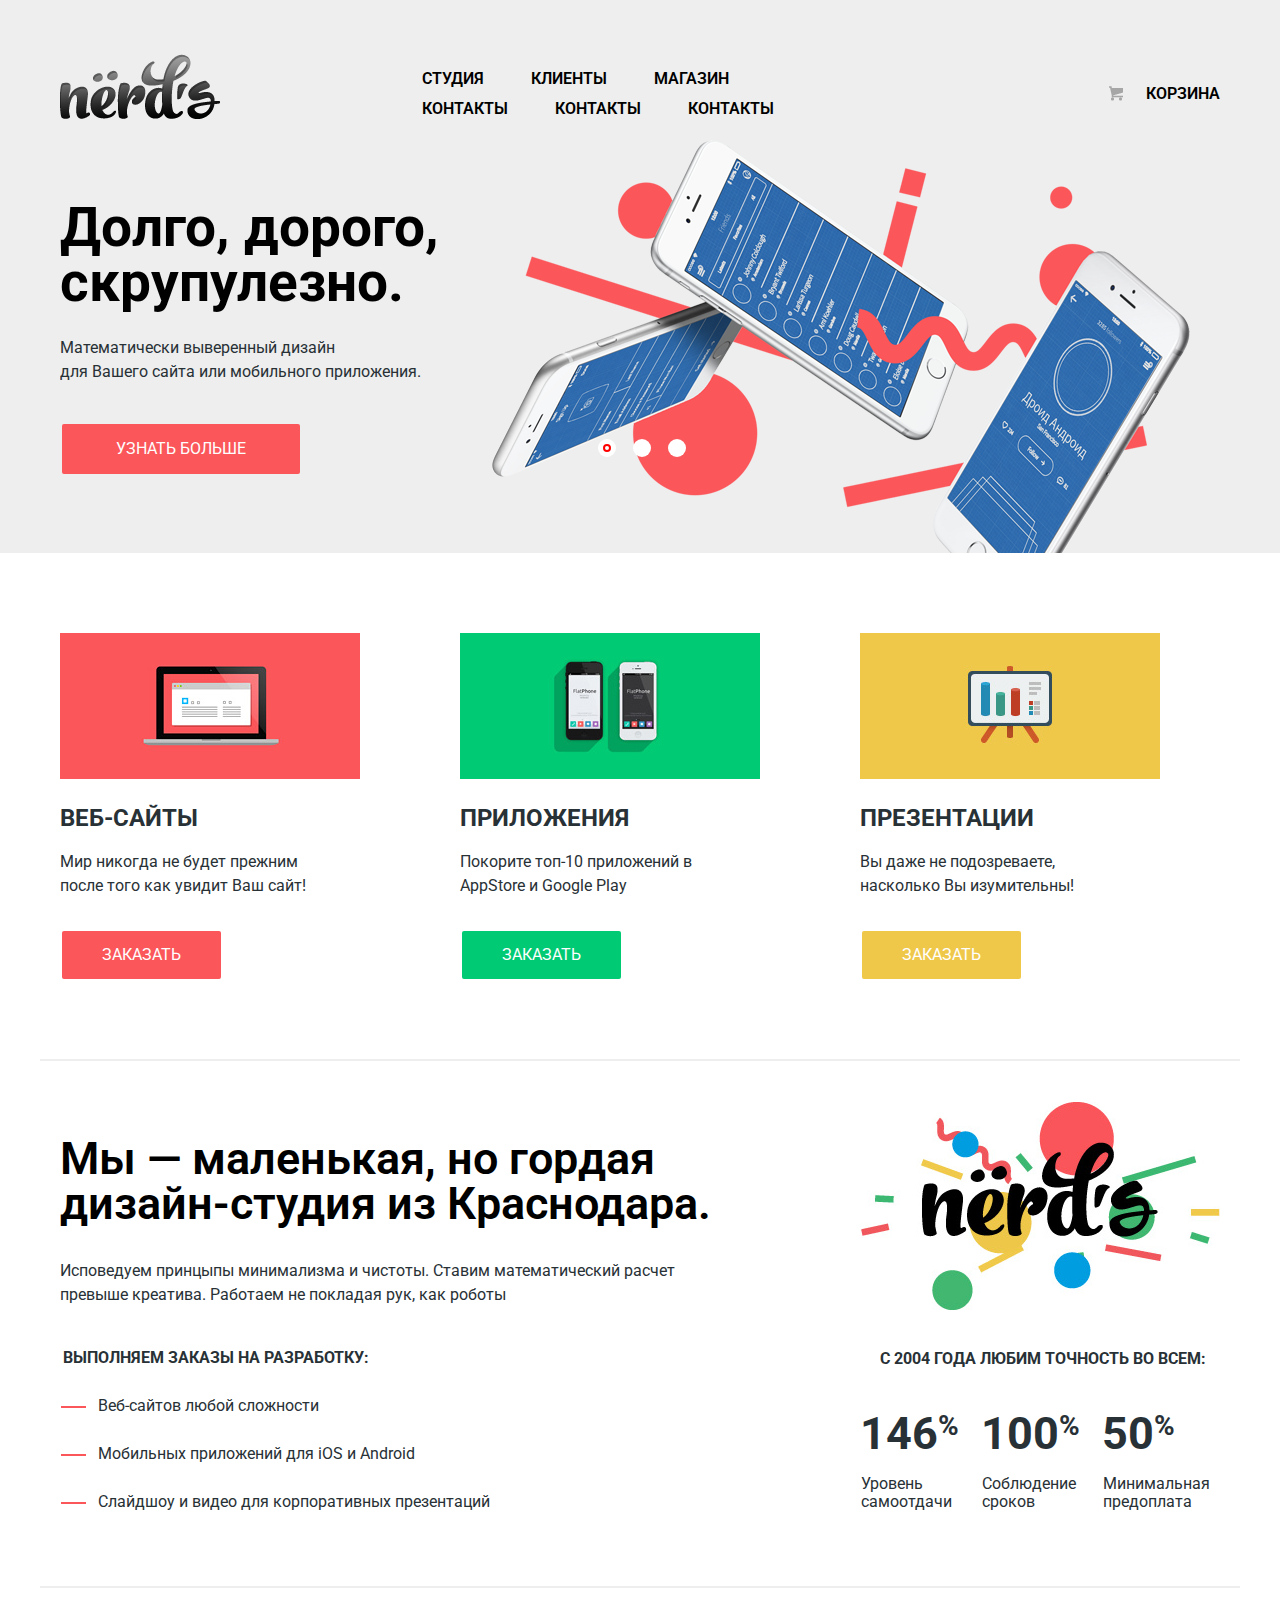
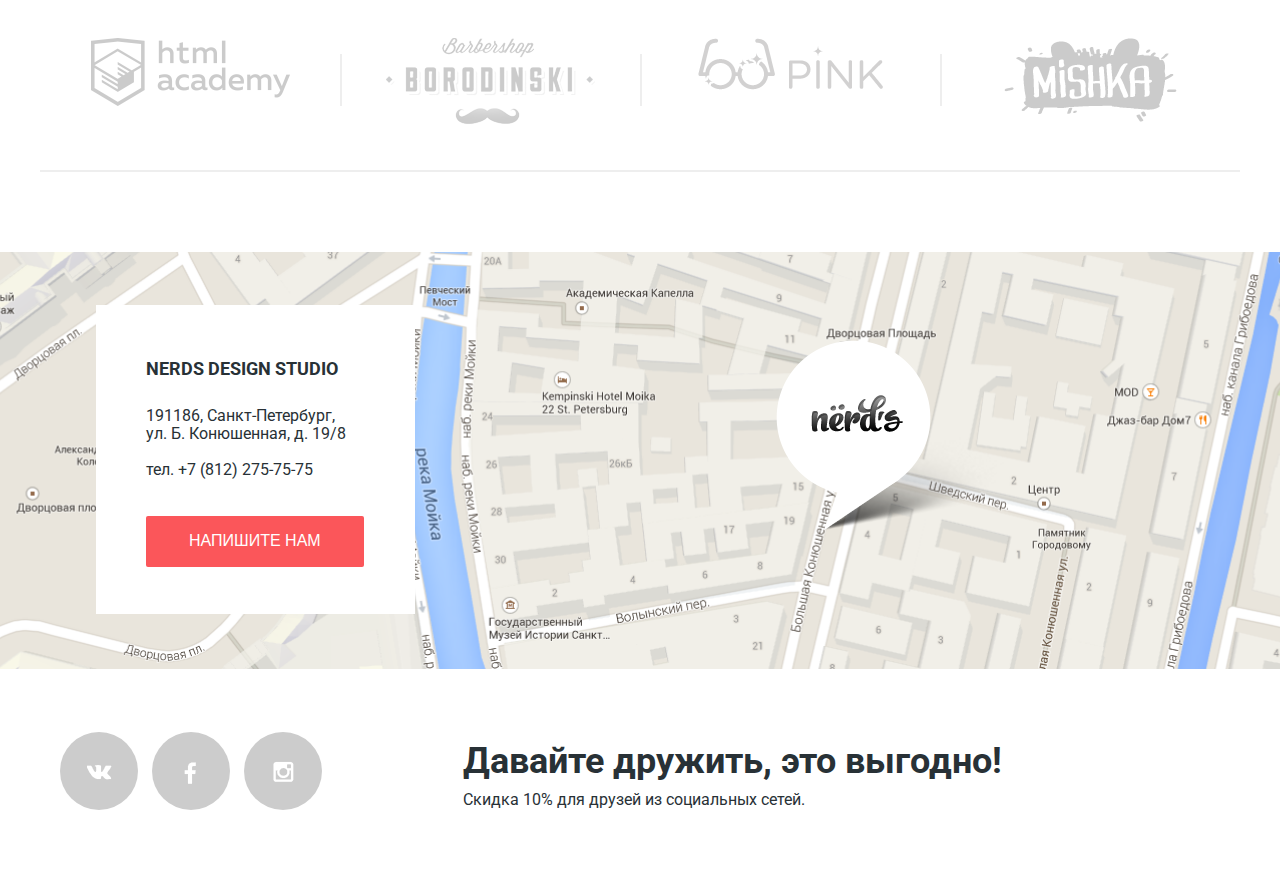
<file: index.html>
<!DOCTYPE html>
<html lang="ru">
<head>
	<meta charset="UTF-8">
	<title>Nerds</title>
	<link rel="stylesheet" href="css/normalize.css">
	<link href="https://fonts.googleapis.com/css?family=Roboto:400,500,700&amp;subset=cyrillic" rel="stylesheet">
	<link rel="stylesheet" href="css/style.css">
</head>
<body>
	<header class="main-header">
		<nav class="main-nav">
			<h1 class="index-logo">
				<a><img src="image/index-logo.png" alt="Nerds" width="160" height="65"></a>
			</h1>
			<ul class="main-menu">
				<li><a href="#">Студия</a></li>
				<li><a href="#">Клиенты</a></li>
				<li><a href="catalog.html">Магазин</a></li>
				<li><a href="#">Контакты</a></li>
				<li><a href="#">Контакты</a></li>
				<li><a href="#">Контакты</a></li>
			</ul>
			<ul class="user-block">
				<li><a href="#" class="login">Корзина</a></li>
			</ul>
		</nav>
		<article class="slider">
			<input type="radio" id="btn1" name="toggle" checked>
			<input type="radio" id="btn2" name="toggle">
			<input type="radio" id="btn3" name="toggle">	
			<nav class="slider-controls">
				<label for="btn1"></label>
				<label for="btn2"></label>
				<label for="btn3"></label>
			</nav>
			<div class="slide slide1">
				<div class="slider-content">
					<h3 class="slider-title">Долго, дорого, скрупулезно.</h3>
					<p>Математически выверенный дизайн<br>
					 для Вашего сайта или мобильного приложения.</p>
					<a href="#" class="btn long-btn pink">Узнать больше</a>
				</div>
			</div>

			<div class="slide slide2">
				<div class="slider-content">
					<h3 class="slider-title">Любим математику как никто другой</h3>
					<p>Никакого креатива, только математические формулы<br>
					для расчета идеальных пропорций.</p>
					<a href="#" class="btn long-btn pink">Узнать больше</a>
				</div>
			</div>

			<div class="slide slide3">
				<div class="slider-content">
					<h3 class="slider-title">Только ночь,<br>
					только хардкор</h3>
					<p>Работать днем, как все? Мы против этого.<br>
					Ближе к полуночи работа только начинается.</p>
					<a href="#" class="btn long-btn pink">Узнать больше</a>
				</div>
			</div>

		</article>
	</header>
	<main class="index-main">
		<section class="index-features">
			<article class="features-item">
				<img src="image/features1.jpg" alt="Web-sites" width="300" height="146">
				<h2>Веб-сайты</h2>
				<p>Мир никогда не будет прежним после того как увидит Ваш сайт!</p>
				<a href="#" class="btn btn-small pink">Заказать</a>
			</article>
			<article class="features-item">
				<img src="image/features2.jpg" alt="annexes" width="300" height="146">
				<h2>Приложения</h2>
				<p>Покорите топ-10 приложений в AppStore и Google Play</p>
				<a href="#" class="btn btn-small green">Заказать</a>
			</article>
			<article class="features-item">
				<img src="image/features3.jpg" alt="presents" width="300" height="146">
				<h2>Презентации</h2>
				<p>Вы даже не подозреваете, насколько Вы изумительны!</p> 
				<a href="#" class="btn btn-small yellow">Заказать</a>
			</article>
		</section>
		<section class="index-content">
			<section class="index-desc">
				<h2>Мы &mdash; маленькая, но гордая дизайн-студия из Краснодара.</h2>
				<p>
					Исповедуем принцыпы минимализма и чистоты. Ставим математический расчет превыше креатива. Работаем не покладая рук, как роботы
				</p>
				<h3>Выполняем заказы на разработку:</h3>
				<ul class="desks-list">
					<li>Веб-сайтов любой сложности</li>
					<li>Мобильных приложений для iOS и Android</li>
					<li>Слайдшоу и видео для корпоративных презентаций</li>
				</ul>
			</section>
			<div class="index-statistic">
				<img src="image/index-logo2.png" alt="Nerds" width="360" height="208">
				<b>С 2004 года любим точность во всем:</b>
				<ul class="stat-list">
					<li>
						<span>146<sup>%</sup></span>
						<p>Уровень самоотдачи</p>
					</li>
					<li>
						<span>100<sup>%</sup></span>
						<p>Соблюдение сроков</p>
					</li>
					<li>
						<span>50<sup>%</sup></span>
						<p>Минимальная предоплата</p>
					</li>
				</ul>
			</div>		
		</section>
		<article class="index-partners">
			<ul class="partners-list">
				<li><a href="https://htmlacademy.ru/" target="_blank"><img src="image/academy.png" alt="HTML Academy" width="199" height="68"></a></li>
				<li><a href="http://bking.com.ua" target="_blank"><img src="image/borodinsky.png" alt="Barbershop" width="209" height="90"></a></li>
				<li><a href="http://whataboutus.pinkspage.com/" target="_blank"><img src="image/pink.png" alt="Pink" width="185" height="52"></a></li>
				<li><a href="https://shop.mishkanyc.com/" target="_blank"><img src="image/mishka.png" alt="Mishka" width="173" height="84"></a></li>
			</ul>
		</article>
		<section class="index-map">
			<div class="container">
				<div class="map-marker">
					<img src="image/map-marker.png" alt="marker">
				</div>
				<article class="nerds-contacts">
					<h1>Nerds Design Studio</h1>
					<p>
						191186, Санкт-Петербург,<br>
						ул. Б. Конюшенная, д. 19/8<br>
						<br>
						<span class="contacts-phone">тел. +7 (812) 275-75-75</span>
					</p>
					<button type="button" class="btn contacts-btn pink">Напишите нам</button>
					<div class="popap">
						<h3 class="popap-title">Напишите нам</h3>
						<form action="formdata.php" method="post" class="popap-form">
							<label for="popap-name">Ваше имя:</label>
							<label for="popap-mail">Ваш e-mail</label><br>
							<input type="text" id="popap-name" placeholder="Представьтесь, пожалуйста" name="login">
							<input type="text" id="popap-mail" placeholder="Для отправки ответа" class="popap-mail" name="email">
							<label for="popap-text">Текст письма:</label>
							<textarea name="" id="popap-text" cols="0" rows="5">В свободной форме</textarea>
							<button type="submit" class="btn">Отправить</button>
							<button class="close-btn" type="button">&times;</button>
						</form>
					</div>
				</article>
			</div>
		</section>
	</main>
	<footer class="main-footer">
		<div class="container">
			<ul class="socials">
				<li><a href="http://vk.com" target="_blank" class="social-btn social-vk pink">Вконтакте</a></li>
				<li><a href="https://facebook.com/" target="_blank" class="social-btn social-fb pink">Фейсбук</a></li>
				<li><a href="https://www.instagram.com" target="_blank" class="social-btn social-inst pink">Инстаграм</a></li>
			</ul>
			<div class="attraction">
				<h3>Давайте дружить, это выгодно!</h3>
				<p>Скидка 10% для друзей из социальных сетей.</p>
			</div>
		</div>
	</footer>
	<script>
		var link = document.querySelector(".contacts-btn");
		var popap = document.querySelector(".popap");
		var close = document.querySelector(".close-btn");
		var login = popap.querySelector("[name=login");
		var email = popap.querySelector("[name=email]");
		var form = popap.querySelector("form");

		link.addEventListener("click" , function(event) {
			event.preventDefault();
			popap.classList.add("popap-show");
			login.focus();
		});

		close.addEventListener("click" , function(event) {
			event.preventDefault();
			popap.classList.remove("popap-show");
		});

		form.addEventListener("submit" , function(event) {
			if (!login.value || !email.value) {
				event.preventDefault();
				console.log("Заполните поля");
			}
		});

	</script>
</body>
</html>
</file>
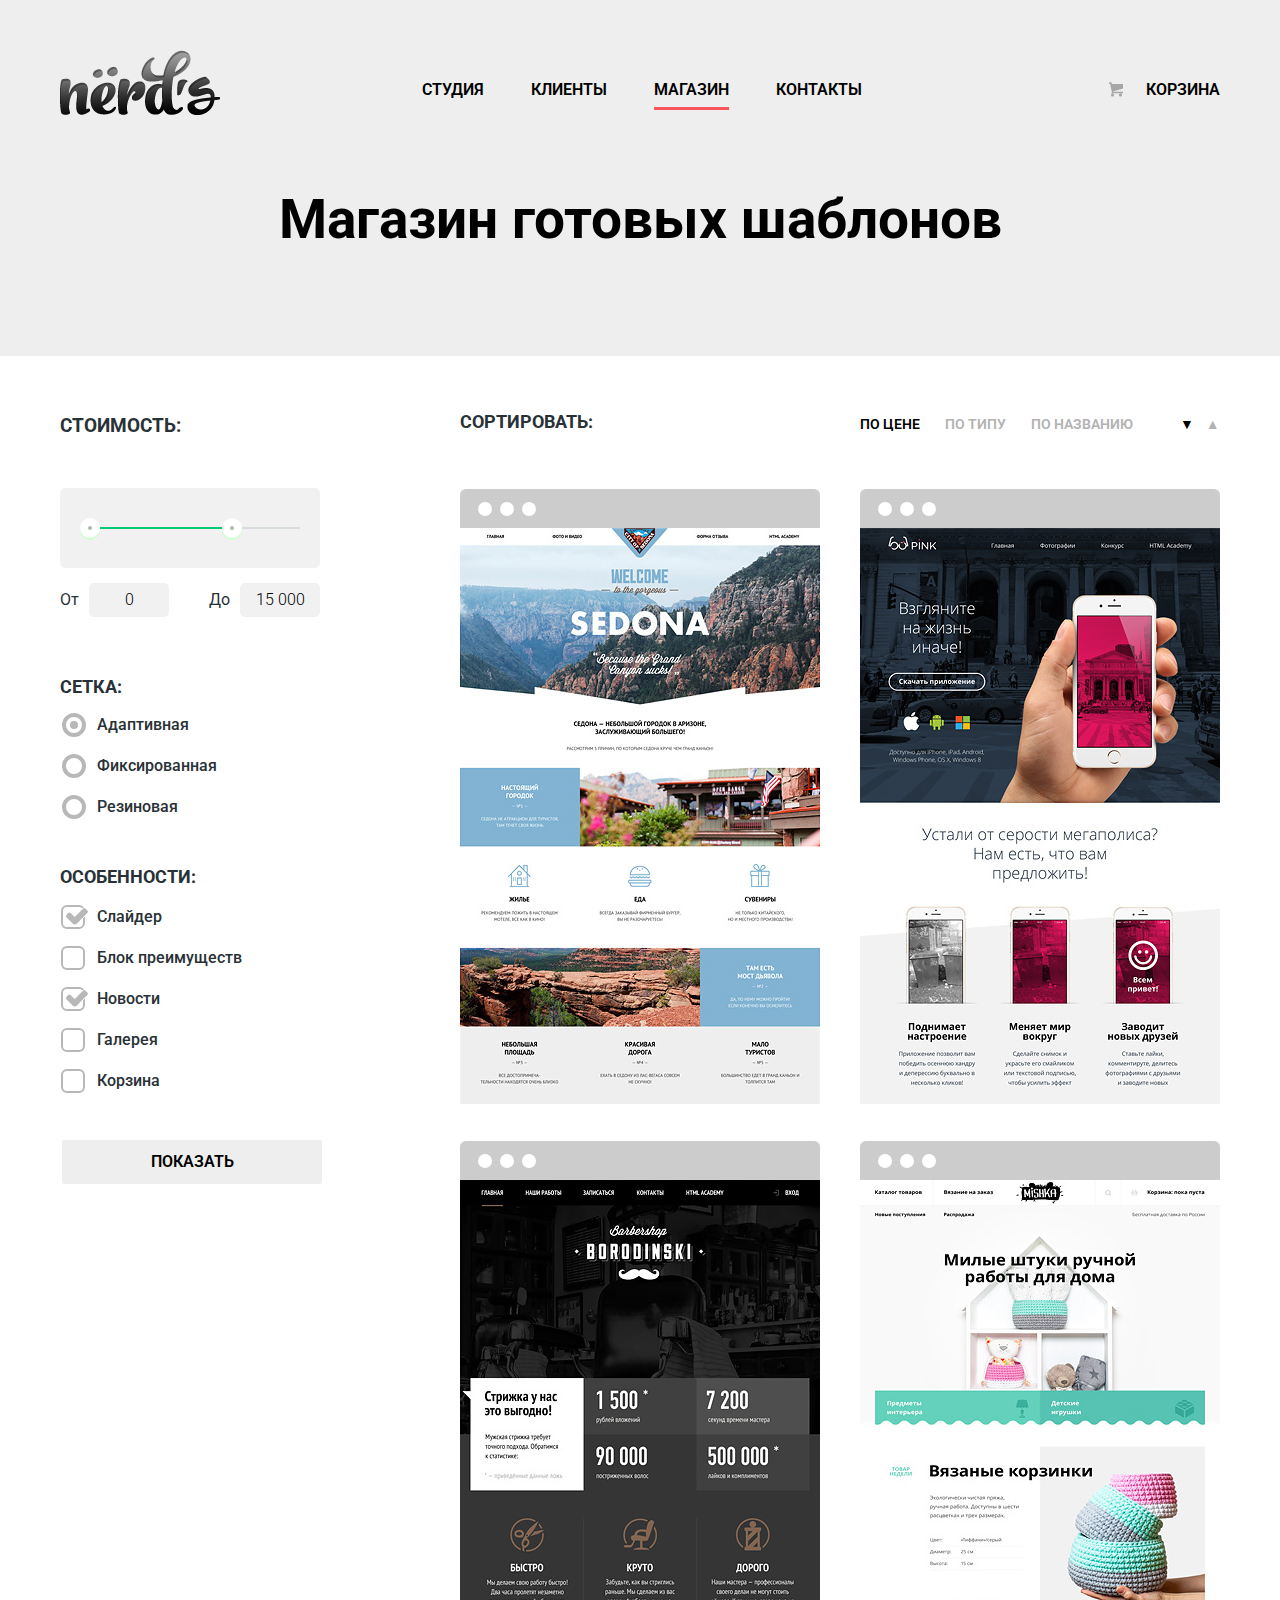
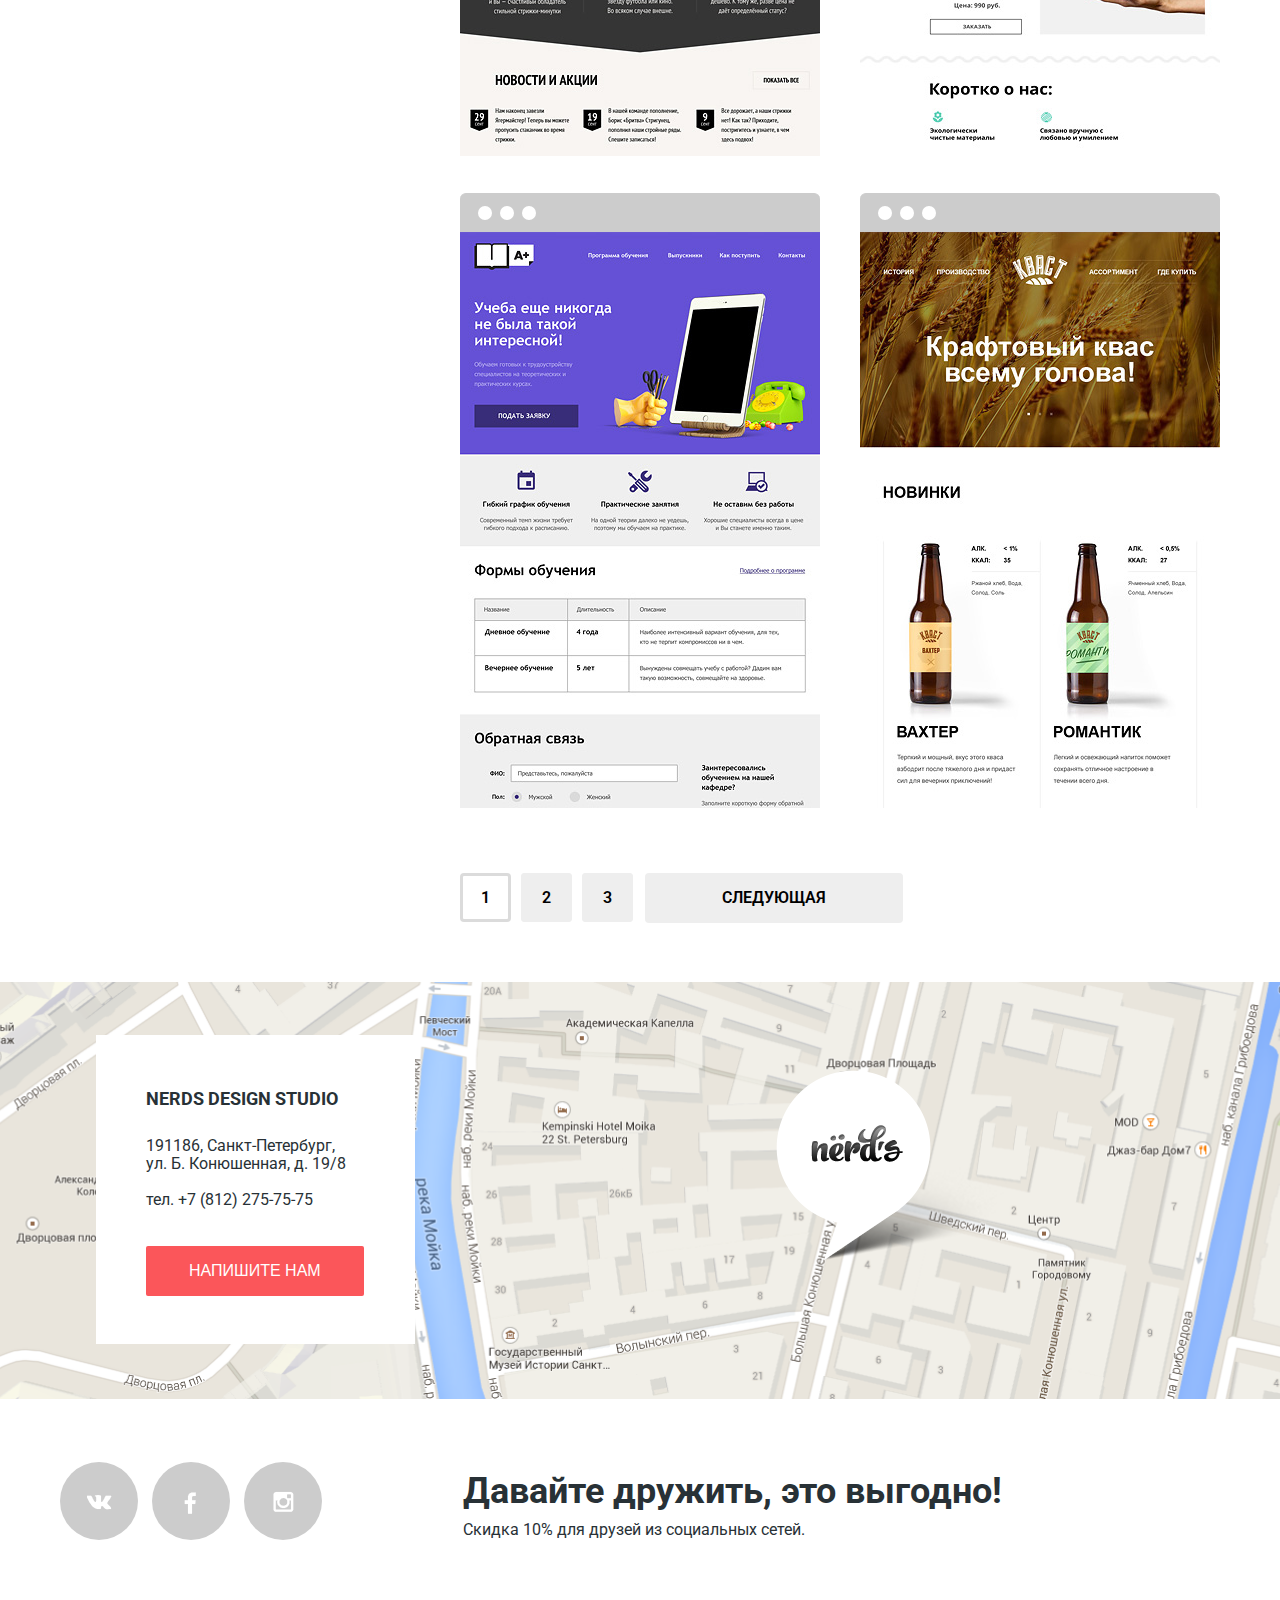
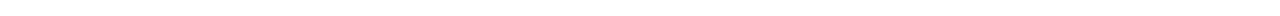
<file: catalog.html>
<!DOCTYPE html>
<html lang="ru">
<head>
	<meta charset="UTF-8">
	<title>Nerds</title>
	<link rel="stylesheet" href="css/normalize.css">
	<link href="https://fonts.googleapis.com/css?family=Roboto:400,500,700&amp;subset=cyrillic" rel="stylesheet">
	<link rel="stylesheet" href="css/style.css">
</head>
<body>
	<header class="main-header inner-header">
		<nav class="main-nav">
			<h1 class="index-logo">
				<a href="index.html"><img src="image/index-logo.png" alt="Nerds" width="160" height="65"></a>
			</h1>
			<ul class="main-menu">
				<li><a href="#">Студия</a></li>
				<li><a href="#">Клиенты</a></li>
				<li class="active"><a href="#">Магазин</a></li>
				<li><a href="#">Контакты</a></li>
			</ul>
			<ul class="user-block">
				<li><a href="#" class="login">Корзина</a></li>
			</ul>
		</nav>
		<section class="header-content">
			<h2>Магазин готовых шаблонов</h2>
		</section>
	</header>
	<main class="inner-main">
		<section class="inner-content">
			<aside class="catalog-aside">
				<form action="formdata.php" method="get">
					<h3 class="catalog-filter-title">Стоимость:</h3>
					<div class="catalog-filter">
						<div class="range-controls">
							<div class="scale">
								<div class="bar" style="width: 70%;"></div>
							</div>
							<div class="toogle min-toogle"></div>
							<div class="toogle max-toogle"></div>
						</div>
						<div class="price-controls">
							От<input type="text" class="min-price" value="0">
							До<input type="text" class="max-price" value="15 000">
						</div>
					</div>
					<h3 class="input-title">Сетка:</h3>
					<input type="radio" name="grid" id="rd1" checked>
					<label for="rd1">Адаптивная</label>
					<input type="radio" name="grid" id="rd2">
					<label for="rd2">Фиксированная</label>
					<input type="radio" name="grid" id="rd3">
					<label for="rd3">Резиновая</label>
					<h3 class="input-title check-title">Особенности:</h3>
					<input type="checkbox" id="ch1" value="slider" checked>
					<label for="ch1"><span>Слайдер</span></label>
					<input type="checkbox" id="ch2" value="features-block">
					<label for="ch2"><span>Блок преимуществ</span></label>
					<input type="checkbox" id="ch3" value="news" checked>
					<label for="ch3"><span>Новости</span></label>
					<input type="checkbox" id="ch4" value="gallery">
					<label for="ch4"><span>Галерея</span></label>
					<input type="checkbox" id="ch5" value="basket">
					<label for="ch5"><span>Корзина</span></label>
					<a href="#" class="btn aside-btn">Показать</a>
				</form>
			</aside>
			<section class="catalog-content">
				<nav class="catalog-sorting">
						<b class="catalog-sorting-title">Сортировать:</b>
						<ul class="sorting-list">
							<li><a href="#" class="current">По цене</a></li>
							<li><a href="#">По типу</a></li>
							<li><a href="#">По названию</a></li>
							<li><a href="#" class="current">&#9660;</a></li>
							<li><a href="#">&#9650;</a></li>
						</ul>
				</nav>
				<ul class="catalog-list">
					<li class="catalog-item">
						<a href="#">
							<ul class="item-decoration">
								<li></li>
								<li></li>
								<li></li>
							</ul>
							<img src="image/catalog-image/sedona.jpg" alt="sedona" width="360" height="576">
							<div class="item-price">
								<h2 class="price-title">Sedona</h2>
								<p>Информационный сайт<br>
								 для туристов</p>
								<a href="#" class="btn price-btn">9 900 руб.</a>
							</div>
						</a>
					</li>
					<li class="catalog-item">
						<a href="#">
							<ul class="item-decoration">
								<li></li>
								<li></li>
								<li></li>
							</ul>
							<img src="image/catalog-image/pink.jpg" alt="pink" width="360" height="576">
							<div class="item-price">
								<h2 class="price-title">Pink App</h2>
								<p>Продкутовый лендинг приложения для iOs и Android</p>
								<a href="#" class="btn price-btn">9 900 руб.</a>
							</div>
						</a>
					</li>
					<li class="catalog-item">
						<a href="#">
							<ul class="item-decoration">
								<li></li>
								<li></li>
								<li></li>
							</ul>
							<img src="image/catalog-image/barbershop.jpg" alt="barbershop" width="360" height="576">
							<div class="item-price">
								<h2 class="price-title">Barbershop</h2>
								<p>Сайт салона красоты. Для мужчин, да.</p>
								<a href="#" class="btn price-btn">9 900 руб.</a>
							</div>
						</a>
					</li>
					<li class="catalog-item">
						<a href="#">
							<ul class="item-decoration">
								<li></li>
								<li></li>
								<li></li>
							</ul>
							<img src="image/catalog-image/mishka.jpg" alt="mishka" width="360" height="576">
							<div class="item-price">
								<h2 class="price-title">Mishka</h2>
								<p>Интернет-магазин вязаных игрушек</p>
								<a href="#" class="btn price-btn">9 900 руб.</a>
							</div>
						</a>
					</li>
					<li class="catalog-item">
						<a href="#">
							<ul class="item-decoration">
								<li></li>
								<li></li>
								<li></li>
							</ul>
							<img src="image/catalog-image/aplus.jpg" alt="aplus" width="360" height="576">
							<div class="item-price">
								<h2 class="price-title">A Plus</h2>
								<p>Лендинг курсов повышения квалификации</p>
								<a href="#" class="btn price-btn">9 900 руб.</a>
							</div>
						</a>
					</li>
					<li class="catalog-item">
						<a href="#">
							<ul class="item-decoration">
								<li></li>
								<li></li>
								<li></li>
							</ul>
							<img src="image/catalog-image/kvast.jpg" alt="kvast" width="360" height="576">
							<div class="item-price">
								<h2 class="price-title">Кваст</h2>
								<p>Промо-сайт производителя крафтового кваса</p>
								<a href="#" class="btn price-btn">9 900 руб.</a>
							</div>
						</a>
					</li>
				</ul>
				<ul class="pagination">
					<li class="active"><a href="#">1</a></li>
					<li><a href="#">2</a></li>
					<li><a href="#">3</a></li>
					<li><a href="#" class="btn pag-btn">Следующая</a></li>
				</ul>	
			</section>
		</section>
		<section class="index-map">
			<div class="container">
				<div class="map-marker">
					<img src="image/map-marker.png" alt="marker">
				</div>
				<article class="nerds-contacts">
					<h1>Nerds Design Studio</h1>
					<p>
						191186, Санкт-Петербург,<br>
						ул. Б. Конюшенная, д. 19/8<br>
						<br>
						<span class="contacts-phone">тел. +7 (812) 275-75-75</span>
					</p>
					<button type="button" class="btn contacts-btn pink">Напишите нам</button>
					<div class="popap">
						<h3 class="popap-title">Напишите нам</h3>
						<form action="formdata.php" method="post" class="popap-form">
							<label for="popap-name">Ваше имя:</label>
							<label for="popap-mail">Ваш e-mail</label><br>
							<input type="text" id="popap-name" placeholder="Представьтесь, пожалуйста">
							<input type="text" id="popap-mail" placeholder="Для отправки ответа" class="popap-mail">
							<label for="popap-text">Текст письма:</label>
							<textarea name="" id="popap-text" cols="0" rows="5">В свободной форме</textarea>
							<button type="submit" class="btn">Отправить</button>
							<button class="close-btn" type="button">&times;</button>
						</form>
					</div>
				</article>
			</div>
		</section>
	</main>
	<footer class="main-footer">
		<div class="container">
			<ul class="socials">
				<li><a href="http://vk.com" target="_blank" class="social-btn social-vk pink">Вконтакте</a></li>
				<li><a href="https://facebook.com/" target="_blank" class="social-btn social-fb pink">Фейсбук</a></li>
				<li><a href="https://www.instagram.com" target="_blank" class="social-btn social-inst pink">Инстаграм</a></li>
			</ul>
			<div class="attraction">
				<h3>Давайте дружить, это выгодно!</h3>
				<p>Скидка 10% для друзей из социальных сетей.</p>
			</div>
		</div>
	</footer>
	<script>
		var link = document.querySelector(".contacts-btn");
		var popap = document.querySelector(".popap");
		var close = document.querySelector(".close-btn");

		link.addEventListener("click" , function(event) {
			event.preventDefault();
			popap.classList.add("popap-show");
		});
		close.addEventListener("click" , function(event) {
			event.preventDefault();
			popap.classList.remove("popap-show");
		})

	</script>
</body>
</html>
</file>
<file: css/style.css>
body {
	font-family: 'Roboto', sans-serif;
	font-size: 16px;
	line-height: 24px;
	color: #283136;
	margin: 0 auto;
}

.container {
	max-width: 1160px;
	padding: 0 20px;
	margin: 0 auto;
}

/*INDEX PAGE*/

/*HEADER*/

.main-header {
	background-color: #eeeeee;
	padding-top: 50px;
	box-sizing: border-box;
	margin-bottom: 80px;
}

.main-nav {
	margin: 0 auto;
	padding: 0 20px;
	width: 1160px;
	display: flex;
	justify-content: space-between;
	align-items: center;
}

/*index-logo*/

.index-logo {
	margin: 0;
	padding: 0;
	width: 160px;
	margin-right: -41px;
}

.index-logo a {
	display: block;
}

.index-logo img {
	opacity: 1;
}

.index-logo img:hover {
	opacity: 0.8;
}

.index-logo img:active {
	opacity: 0.3;
}

/*main-menu*/

.main-menu,
.user-block {
	list-style: none;
	margin: 0;
	padding: 0;
	margin-top: 14px;
}

.main-menu {
	width: 445px;
}

.main-menu li {
	margin-right: 43px;
}

.main-menu li:last-child {
	margin-right: 0;
}

.user-block {
	max-width: 160px;
}

.main-menu li,
.user-block li {
	display: inline-block;
	vertical-align: middle;
}

.main-menu a,
.user-block a {
	position: relative;
	display: block;
	text-decoration: none;
	font-size: 16px;
	line-height: 30px;
	color: #000;
	font-weight: 600;
	text-transform: uppercase;
	margin-right: 
}

.main-menu a:hover,
.user-block a:hover {
	color: #fb565a;
}

.main-menu a:active,
.user-block a:active {
	color: #a6a6a6;
}

.main-menu .active a::before,
.user-block .active a::before {
	content: "";

	position: absolute;
	width: 100%;
	height: 3px;
	background-color: #fb565a;
	right: 0;
	left: 0;
	bottom: -5px;
}

.login {
	padding-left: 37px;
	position: relative;
}

.login::after {
	content: "";

	position: absolute;
	width: 15px;
	height: 15px;
	background: url(../image/sprite.png) ;
	top: 7px;
	left: 0;
	background-position: -16px -15px;
}

/*slider*/

.slider {
	width: 1160px;
	height: 429px;
	margin: 0 auto;
	position: relative;
}

.slider-controls {
	width: 160px;
	height: 30px;
	
	position: absolute;
	top: 315px;
	left: 502px;
	
	text-align: center;
	z-index: 101;
}

.slider-controls label {
	position: relative;
	display: inline-block;
	width: 18px;
	height: 18px;
	margin-right: 13px;
	border-radius: 50%;
	background-color: #fff;
	cursor: pointer;
}

#btn1:checked ~ .slider-controls label[for="btn1"]::after ,
#btn2:checked ~ .slider-controls label[for="btn2"]::after ,
#btn3:checked ~ .slider-controls label[for="btn3"]::after  {
	position: absolute;
	top: 50%;
	left: 50%;
	transform: translate(-50%, -50%);
	content: "";
	width: 4px;
	height: 4px;
	border: 2px solid red;
	border-radius: 50%;
}

.slider-controls label:last-child {
	margin-right: 0;
}

.slide {
	position: absolute;
	top: 0;
	left: 0;
	width: 100%;
	height: 100%;
	overflow: hidden;
}

.slider-content {
	width: 450px;
	padding-right: 20px;
	margin-top: 76px;
}

.slider-title {
	font-size: 55px;
	line-height: 55px;
	font-weight: bold;
	color: #000;
	margin: 0;
	margin-bottom: 26px;
}

.slider-content p {
	margin-bottom: 40px;
}

.slide1{
	background-color: #eee;
	background-image: url(../image/slider1.png);
	background-repeat: no-repeat;
	background-position: 432px 16px;
}

.slide2{
	background-color: #eee;
	background-image: url(../image/slider2.png);
	background-repeat: no-repeat;
	background-position: 480px 16px;
	display: none;
}

.slide3{
	background-color: #eee;
	background-image: url(../image/slider3.png);
	background-repeat: no-repeat;
	background-position: 480px 16px;
	display: none;
}


#btn1:checked ~ .label[for="btn1"],
#btn2:checked ~ .label[for="btn2"],
#btn3:checked ~ .label[for="btn3"] {
	background-color: red;
}

input [type="radio"] {
	position: absolute;
	display: none;
}

.slide {
	display: none;
}

#btn1:checked ~ .slide1 {
	display: block;
}

#btn2:checked ~ .slide2 {
	display: block;
}

#btn3:checked ~ .slide3 {
	display: block;
}




/*btn*/

.btn  {
	padding: 13px 54px;
	background-color: #fb565a;
	color: #ffffff;
	text-decoration: none;
	text-transform: uppercase;
	margin-left: 2px;
	border-radius: 2px;
	display: inline-block;
	cursor: pointer;
}

.btn-small {
	padding: 12px 40px;
	margin-top: 17px;
}

.pink {
	background-color: #fb565a;
}

.green {
	background-color: #00ca74;
}

.yellow {
	background-color: #efc84a;
}

.pink:hover {
	background-color: #e74246;
}

.green:hover {
	background-color: #00bc6c;
}

.yellow:hover {
	background-color: #eab534;
}

.btn:active {
	box-shadow: inset 0px 3px 0px 0px rgba(0,1,1,0.1);
}

.pink:active {
	background-color: #d7373b;
	color: #e26f72;
}

.green:active {
	background-color: #00aa62;
	color: #4dc491;
}

.yellow:active {
	background-color: #e5a722;
	color: #edc265;
}

/*MAIN*/

/*features*/

.index-features {
	display: flex;
	justify-content: space-between;
	max-width: 1160px;
	padding: 0 20px;
	margin: 0 auto;
	margin-bottom: 80px;
}

.features-item {
	width: 300px;
	margin-right: 100px;
}

.features-item h2 {
	margin-bottom: 20px;
	text-transform: uppercase;
}

.features-item p {
	padding-right: 25px;
}

/*index-content*/

.index-content {
	display: flex;
	justify-content: space-between;
	max-width: 1160px;
	padding: 0 20px;
	margin: 0 auto;
	border-bottom: 2px solid #eeeeee;
	border-top: 2px solid #eeeeee;
	padding-bottom: 48px;
}

.index-desc {
	width: 660px;
	padding-top: 38px;
}

.index-desc h2 {
	color: #000;
	font-size: 45px;
	line-height: 45px;
	font-weight: 600;
	margin-bottom: 33px;
}

.index-desc p {
	margin-bottom: 39px;
}

.index-desc h3 {
	font-size: 16px;
	line-height: 24px;
	text-transform: uppercase;
	margin-bottom: 24px;
	padding-left: 3px;
}

.desks-list {
 	margin: 0;
 	padding: 0;
 	list-style: none;
}

.desks-list li {
	padding-left: 38px;
	margin-bottom: 24px;
	position: relative;
}

.desks-list li::after {
	content: "";

	position: absolute;
	height: 2px;
	width: 25px;
	background-color: #fb565a;
	left: 1px;
	top: 50%;
}

/*index-statistic*/

.index-statistic {
	width: 360px;
	text-align: center;
	padding-top: 41px;
}

.index-statistic img {
	margin-bottom: 30px;
}

.index-statistic b {
	font-size: 16px;
	line-height: 24px;
	font-weight: bold;
	display: block;
	text-transform: uppercase;
	padding-left: 5px;
	margin-bottom: 40px;
}

.index-statistic span {
	font-weight: bold;
	font-size: 45px;
	line-height: 45px;
}

.stat-list {
	margin: 0;
	padding: 0;
	list-style: none;
	margin-top: 35px;
	display: flex;
	justify-content: space-between;
}

.stat-list li {
	display: inline-block;
	text-align: left;
	box-sizing: border-box;
	margin-right: 22px;
}

.stat-list p {
	line-height: 18px;
	padding-top: 3px;
	padding-left: 1px;
}

.stat-list sup {
	font-size: 28px;
}

/*partners*/

.partners-list {
	display: flex;
	justify-content: space-between;
	align-items: flex-start;
	max-width: 1160px;
	padding: 0 20px;
	margin: 0 auto;
	border-bottom: 2px solid #eeeeee;
	margin-bottom: 80px;
}

.partners-list li {
	box-sizing: border-box;
	padding-top: 10px;
	width: 260px;
	height: 182px;
	vertical-align: top;
	display: inline-block;
	text-align:center;
	position: relative;
}

.partners-list a {
	display: block;
	padding-top: 40px;
}

.partners-list li::before {
	content: "";

	position: absolute;
	height: 52px;
	width: 2px;
	background-color: #eeeeee;
	right: -22px;
	top: 66px;
}

.partners-list li:last-child::before{
	display: none;
}

.partners-list img {
	opacity: 0.2;
}

.partners-list img:hover {
	opacity: 1;
}

.partners-list img:active {
	opacity: 0.1;
}

/*index-map*/

.index-map {
	height: 417px;
	background: url(../image/map.png) no-repeat top center /cover;
	position: relative;
	max-width: 1380px;
	margin: 0 auto;
}

.map-marker {
	position: absolute;
	top: 88px;
	left: 776px;
}

/*map-popap*/

.popap {
	width: 960px;
	height: 590px;
	position: absolute;
	z-index: 10;
	background-color: #fff;
	top: -190px;
	padding: 20px 100px;
	box-sizing: border-box;
	font-size: 16px;
	line-height: 18px;
	font-weight: bold;
	box-shadow: 0px 7px 30px 0px rgba(0,0,0,0.75);
	margin: 0 auto;
	display: none;
}

.popap-show {
	display: block;
}

.popap-title {
	font-size: 45px;
	line-height: 45px;
	color: #000;
}

.popap label {
	margin-right: 324px;
	margin-bottom: 13px;
	display: inline-block;
}

.popap label:nth-child(2) {
	margin-right: 0;
}

.popap input[type="text"] {
	margin-bottom: 35px;
	margin-right: 35px;
	width: 360px;
	box-sizing: border-box;
	padding: 15px;
	border: 2px solid #d7dcde;
	color: #444444;
}

.popap input[type="text"]:hover,
.popap textarea:hover {
	border: 2px solid #b4b9bb;
	outline: 1px solid transparent;
}

.popap input[type="text"]:focus,
.popap textarea:focus {
	border: 2px solid #b4b9bb;
	outline: 2px solid #000;
}

input[type="text"] ~ .popap-mail {
	margin-right: 0;
}

input[type="text"]::-webkit-input-placeholder {
	color: #a1a1a1;
}

input[type="text"]:-moz-placeholder {
	color: #a1a1a1;
}

textarea {
	width: 760px;
	height: 118px;
	display: block;
	text-align: left;
	margin-bottom: 45px;
	padding: 15px;
	box-sizing: border-box;
	border: 2px solid #d7dcde;
	color: #444444;
}

label[for="popap-text"] {
	display: block;
}

.popap .btn {
	width: 260px;
}

.close-btn {
	width: 20px;
	height: 20px;
	position: absolute;
	top: 78px;
	right: 88px;
	background-color: transparent;
	border: none;
	color: #fecccd;
	font-weight: bold;
	font-size: 40px;
	line-height: 0;
	padding: 0;
}

.close-btn:hover {
	color: #fb565a;
}

.close-btn:active {
	color: #ffeeee;
}

.close-btn:focus {
	outline: none;
}

.nerds-contacts {
	width: 319px;
	height: 309px;
	background-color: #fff;
	position: absolute;
	top: 53px;
	left: 96px;
	box-sizing: border-box;
	padding-top: 37px;
	padding-left: 50px;
}

.nerds-contacts h1 {
	font-size: 18px;
	line-height: 30px;
	text-transform: uppercase;
	margin-bottom: 23px;
}

.nerds-contacts p {
	font-size: 16px;
	line-height: 18px;
	margin-bottom: 37px;
}

.nerds-contacts .btn {
	padding: 16px 43px;
	margin-left: 0;
	border: none;
}

/*FOOTER*/

.main-footer {
	padding: 56px 0;
	height: 217px;
	box-sizing: border-box;
}

/*social*/

.socials {
	list-style: none;
	margin: 0;
	padding: 0;
	display: inline-block;
	vertical-align: middle;
	margin-right: 127px;
}

.socials li {
	display: inline-block;
	vertical-align: top;
	font-size: 0;
	line-height: 0;
	margin-right: 10px;
}

.social-btn {
	padding: 39px;
	background-color: #ccc;
	border-radius: 39px;
	display: block;
	position: relative;
}

.social-btn::before {
	content: "";

	width: 25px;
	height: 25px;
	position: absolute;
	left: 35%;
	top: 35%;
	background: url(../image/sprite.png) no-repeat;
}

.social-vk::before {
	background-position: -16px -210px;
}

.social-fb::before {
	background-position: -10px -110px;
}

.social-inst::before {
	background-position: -13px -163px;
}

.social-btn:active {
	box-shadow: inset 0px 4px 0px 0px rgba(0,1,1,0.1);
}

.social-btn:active::before {
	opacity: 0.3;
}

/*attraction*/

.attraction {
	display: inline-block;
	vertical-align: middle;
	margin-top: 18px;
}

.attraction h3 {
	font-size: 36px;
	line-height: 36px;
	margin: 0;
}

.attraction p {
	font-size: 16px;
	line-height: 22px;
	margin-bottom: 5px;
	margin-top: 10px;
}


/*CATALOG PAGE*/

.inner-header {
	margin-bottom: 55px;
}

.header-content {
	height: 239px;
	background-color: #eee;
	width: 1160px;
	padding: 0 20px;
	margin: 0 auto;
	border-top: 1px solid transparent;
}

.header-content h2 {
	font-size: 55px;
	line-height: 55px;
	text-align: center;
	margin-top: 75px;
	color: #000;
}

/*inner-content*/

.inner-content {
	width: 1160px;
	padding: 0 20px;
	margin: 0 auto;
	display: flex;
	justify-content: space-between;
	margin-bottom: 59px;
	flex-wrap: wrap;
}

/*catalog-aside*/

.catalog-aside {
	width: 260px;
}

/*catalog-filter*/

.catalog-filter {
	width: 260px;
	margin-bottom: 55px;
}

.catalog-filter-title {
	margin: 0;
	padding: 0;
	text-transform: uppercase;
	font-size: 19px;
	line-height: 30px;
	margin-bottom: 47px;
}

.range-controls {
	position: relative;
	height: 80px;
	background-color: #f1f1f1;
	border-radius: 5px;
	overflow: hidden;
	padding: 0 20px;
	margin-bottom: 15px;
}

.range-controls .scale {
	margin-top: 39px;
	height: 2px;
	background-color: #d7dcde;
}

.range-controls .bar {
	height: 2px;
	background-color: #00ca74;
}

.range-controls .toogle {
	position: absolute;
	top: 30px;
	left: 20px;
	width: 4px;
	height: 4px;
	border: 8px solid #fff;
	background: #aba;
	cursor: pointer;
	border-radius: 50%;
	box-shadow: 0 2px 1px 0 #cfc;
}

.range-controls .max-toogle {
	left: 162px;
}

.price-controls input {
	width: 60px;
	padding: 8px 10px;
	margin-left: 10px;
	border: none;
	background-color: #f1f1f1;
	font-size: 16px;
	font-family: "Roboto", sans-serif;
	font-weight: 300;
	font-style: normal;
	text-align: center;
	border-radius: 5px;
}

.price-controls .min-price {
	margin-right: 36px;
}

/*aside box*/

.input-title {
	margin: 0;
	padding: 0;
	text-transform: uppercase;
	font-size: 18px;
	line-height: 30px;
	margin-bottom: 11px;
}

 .check-title {
	margin-top: 43px;
	margin-bottom: 13px;
}

input[type="radio"] + label,
input[type="checkbox"] + label {
	display: block;
	padding-left: 37px;
	position: relative;
	margin-bottom: 17px;
	font-size: 16px;
	font-weight: 500;
}

input[type="radio"],
input[type="checkbox"] {
	display: none;
}

/*radio*/

input[type="radio"] + label::after {
	content: "";

	position: absolute;
	left: 2px;
	top: 50%;
	margin-top: -12px;
	width: 24px;
	height: 24px;
	border-radius: 50%;
	background-color: #fff;
	border: 4px solid #b8b8b8;
	box-sizing: border-box;
}

input[type="radio"] + label::before {
	content: "";
	position: absolute;
	left: 10px;
	top: 50%;
	margin-top: -4px;
	width: 8px;
	height: 8px;
	background-color: #b8b8b8;
	z-index: 3;
	border-radius: 50%;
	display: none;
}

input[type="radio"]:checked + label::before {
	display: block;
}

input[type="radio"] + label:hover::after {
	border: 4px solid #4d4d4d;
}

input[type="radio"] + label:hover::before {
	background-color: #4d4d4d;
}

input[type="radio"]:disabled + label::after {
	border: 4px solid #ededed;
}

input[type="radio"]:disabled + label:::before {
	background-color:  #ededed;
}

/*checkbox*/

input[type="checkbox"] + label::after {
	content: "";

	position: absolute;
	left: 1px;
	top: 50%;
	margin-top: -12px;
	width: 24px;
	height: 24px;
	background-color: #fff;
	border: 2px solid #b8b8b8;
	box-sizing: border-box;
	border-radius: 6px;
}

input[type="checkbox"] + label span::after {
	content: "";

	width: 6px;
	height: 13.4px;
	position: absolute;
	z-index: 9;
	left: 9px;
	top: 7px;
	background-color: #b8b8b8;
	transform: rotate(-45deg);
	display: none;
	border-radius: 2px 2px 0 2px;
}

input[type="checkbox"] + label span::before {
	content: "";

	width: 18px;
	height: 6px;
	border: 1px solid #fff;
	border-left: 0;
	border-right: 0;
	left: 11px;
	top: 7px;
	transform: rotate(-45deg);
	background-color: #b8b8b8;
	position: absolute;
	z-index: 9;
	border-radius: 2px 2px 2px 0;
	display: none;
}

input[type="checkbox"]:checked + label span::after,
input[type="checkbox"]:checked + label span::before {
	display: block;
}

input[type="checkbox"] + label:hover::after {
	border: 2px solid #4d4d4d;
}

input[type="checkbox"] + label span:hover::after,
input[type="checkbox"] + label span:hover::before {
	background-color: #4d4d4d;
}

input[type="checkbox"]:disabled + label::after {
	border: 2px solid #ededed;
}

input[type="checkbox"]:disabled + label span::after,
input[type="checkbox"]:disabled + label span::before {
	background-color: #ededed;
}

.aside-btn {
 	margin-top: 30px;
 	width: 260px;
 	background-color: #eee;
 	color: #000;
 	box-sizing: border-box;
 	text-align: center;
 	font-size: 16px;
 	line-height: 18px;
 	font-weight: 600;
}

.aside-btn:hover {
	background-color: #dfdfdf;
}

.aside-btn:active {
	background-color: #d5d5d5;	
	color: #959595;
}

/*catalog-content*/

.catalog-content {
	width: 760px;
}

.catalog-sorting {
	margin-bottom: 18px;
}

.catalog-sorting-title {
	margin-right: 263px;
	text-transform: uppercase;
	font-size: 18px;
	line-height: 18px;
}

.sorting-list {
	margin: 0;
	padding: 0;
	display: inline-block;
	vertical-align: middle;
	list-style: none;
	font-size: 0;
	line-height: 0;
	white-space: nowrap;
}

.sorting-list li {
	display: inline-block;
	margin-right: 25px;
}

.sorting-list li:nth-child(4){
	margin-right: 12px;
	margin-left: 22px;
}

.sorting-list li:nth-child(5){
	margin-right: 0;
}

.sorting-list a {
	text-decoration: none;
	font-size: 14px;
	line-height: 18px;
	color: #b2b2b2;
	text-transform: uppercase;
	font-weight: 600;
	display: block;
}

.sorting-list a:hover {
	color: #666666;
}

.sorting-list .current {
	color: #000;
}

/*catalog*/

.catalog-list {
	margin: 0;
	padding: 0;
	list-style: none;
	font-size: 0;
	width: 760px;
}

.catalog-item {
	width: 360px;
	height: 616px;
	margin-right: 40px;
	margin-top: 36px;
	box-sizing: border-box;
	display: inline-block;
	vertical-align: top;
	position: relative;
}

.catalog-item:hover {
	box-shadow: 0px 0px 22px 3px rgba(225,225,225,1);
}

.catalog-item a {
	text-decoration: none;
}

.catalog-item:nth-child(2n) {
	margin-right: 0;
}

.item-price {
	position: absolute;
	bottom: 0;
	font-size: 16px;
	line-height: 18px;
	background-color: #eee;
	padding: 12px 55px;
	text-align: center;
	height: 231px;
	width: 360px;
	box-sizing: border-box;
	display: none;
}

.price-title {
	font-size: 18px;
	line-height: 30px;
	color: #000;
	text-transform: uppercase;
}

.item-price p {
	color: #666;
	margin-left: 4px;
	margin-bottom: 28px;
	margin-top: 10px;
}

.price-btn {
	padding: 17px 60px;
}

.price-btn:hover {
	background-color: #e74246;
}

.price-btn:active {
	background-color: #d7373b
}

.catalog-item:hover .item-price {
	display: block;
}

.item-decoration {
	margin: 0;
	list-style: none;
	background-color: #ccc;
	border-top: 1px solid #ccc;
	border-radius: 6px 6px 0 0;
	padding: 7px 18px;
	box-sizing: border-box;
}

.catalog-item a:hover .item-decoration{
	background-color: #4d4d4d;
	border-top: 1px solid  #4d4d4d;
}

.item-decoration li {
	height: 14px;
	width: 14px;
	border-radius: 50%;
	background-color: #fff;
	display: inline-block;
	margin-right: 8px;
	vertical-align:middle;
	text-align: center;
}

/*pagination*/

.pagination {
	margin: 0;
	padding: 0;
	list-style: none;
	font-size: 0;
	margin-top: 64px;
}

.pagination li {
	display: inline-block;
	vertical-align: baseline;
}

.pagination a {
	font-size: 16px;
	line-height: 18px;
	text-decoration: none;
	font-weight: 600;
	color: #000;
	padding: 12px 18px;
	background-color: #eee;
	border-radius: 4px;
	border: 3px solid #eee;
	box-sizing: border-box;
	margin-right: 10px;
}

.pagination a:hover {
	background-color: #dfdfdf;
	border: 3px solid #dfdfdf;
}

.pagination a:active{
	background-color: #d5d5d5;
	border: 3px solid #d5d5d5;
	border-top: 3px solid #bfbfbf;
	color: #959595;
}

.pagination .active a {
	background-color: #fff;
	border: 3px solid #dbdbdb;
}

.pagination .pag-btn {
	border: none;
	padding: 16px 77px;
}

.pagination .pag-btn:active,
.pagination .pag-btn:hover {
	border: none;
}
</file>
